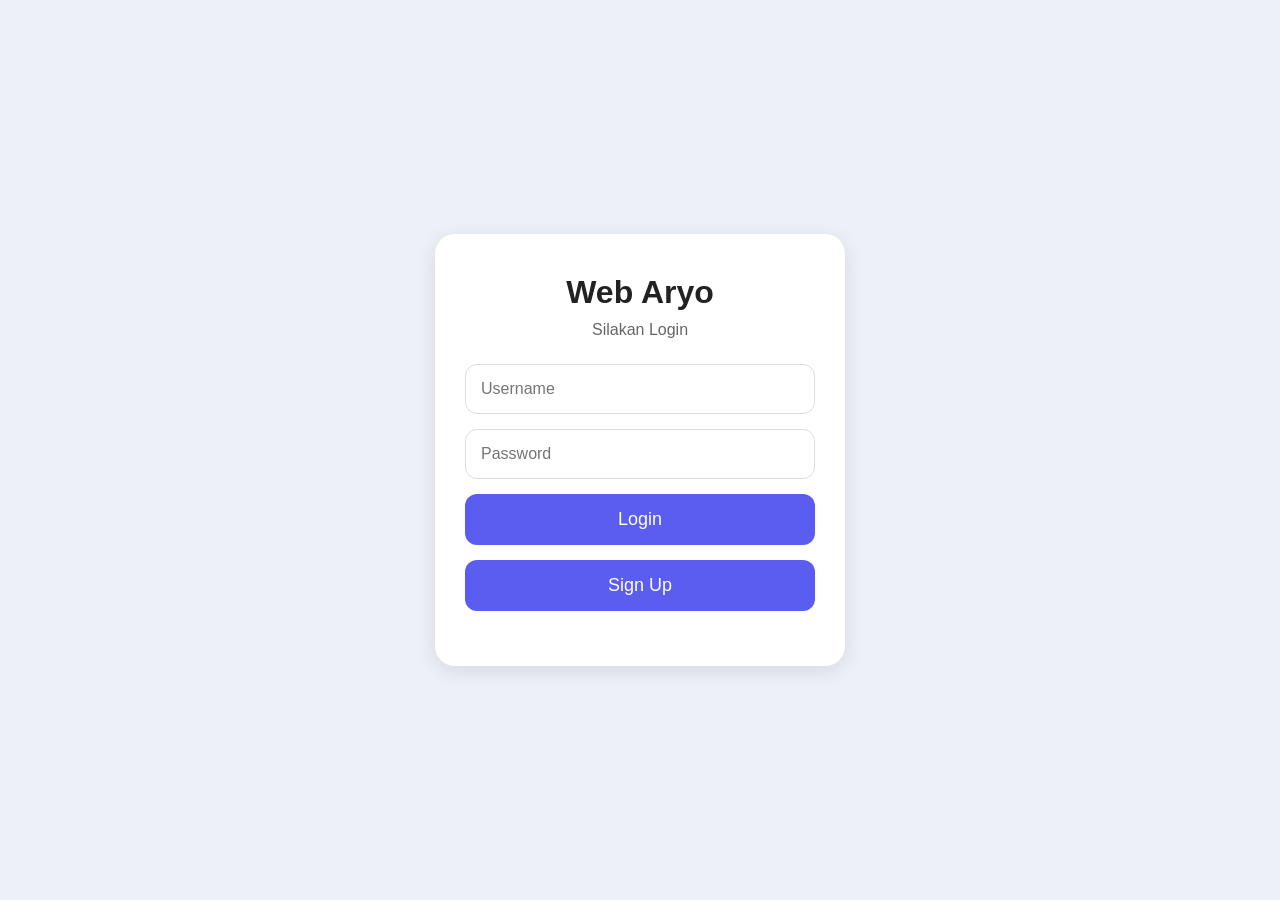
<file: login/index.html>
<!DOCTYPE html>
<html lang="id">
<head>
<meta charset="UTF-8">
<meta name="viewport" content="width=device-width, initial-scale=1.0">

<title>Login</title>

<link rel="stylesheet" href="style.css">
</head>
<body>

<div class="login-container">

    <div class="login-card">

        <h1>Web Aryo</h1>

        <p>Silakan Login</p>

        <form id="loginForm">

            <input
                type="text"
                id="username"
                placeholder="Username"
                required
            >

            <input
                type="password"
                id="password"
                placeholder="Password"
                required
            >

            <button type="submit">
                Login
            </button>

        </form>

        <button
            class="signup-btn"
            onclick="window.location.href='register.html'"
        >
            Sign Up
        </button>

    </div>

</div>

<script src="login.js"></script>

</body>
</html>
</file>
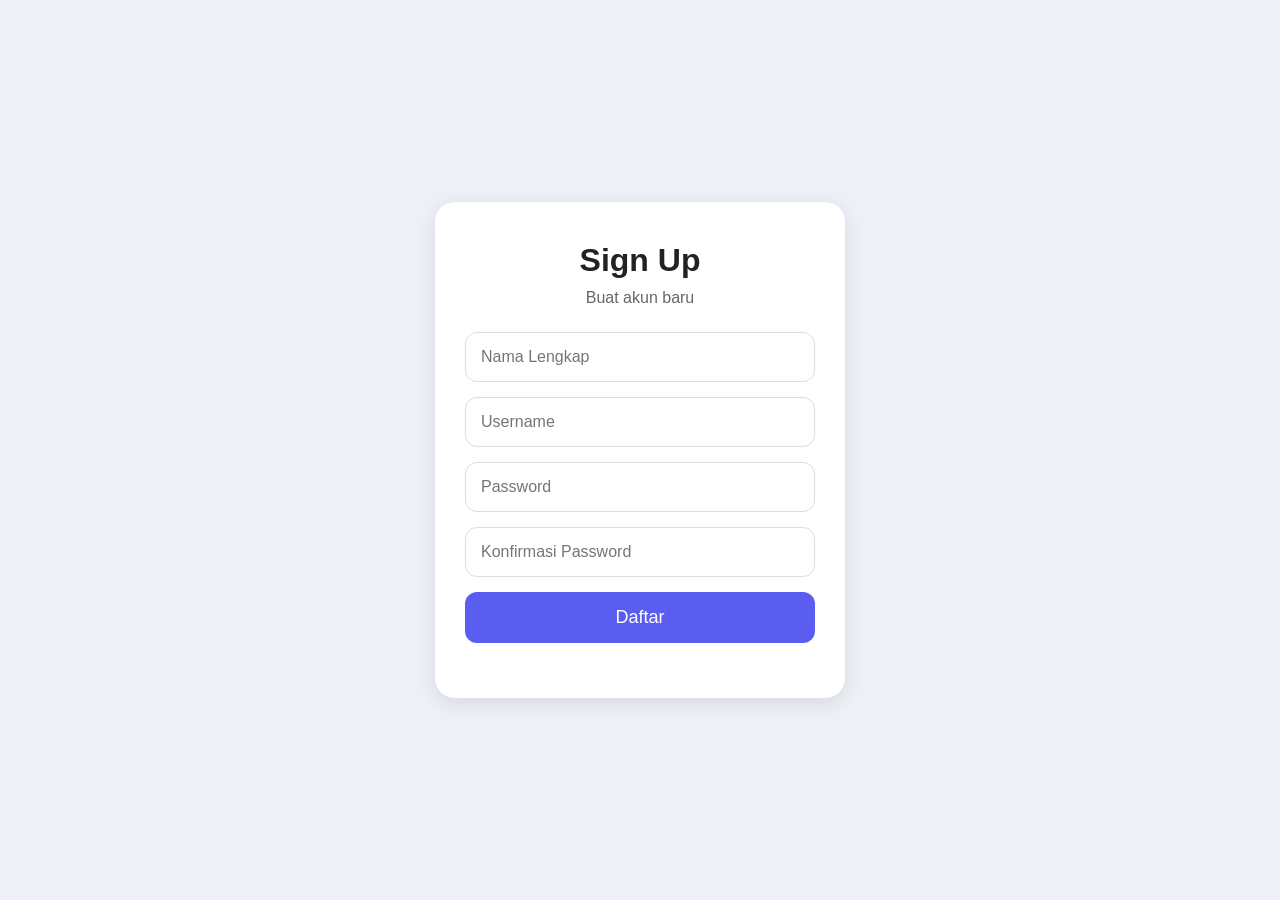
<file: login/register.html>
<!DOCTYPE html>
<html lang="id">
<head>
<meta charset="UTF-8">
<meta name="viewport" content="width=device-width, initial-scale=1.0">

<title>Register</title>

<link rel="stylesheet" href="style.css">
</head>
<body>

<div class="login-container">

    <div class="login-card">

        <h1>Sign Up</h1>

        <p>Buat akun baru</p>

        <form id="registerForm">

            <input
                type="text"
                id="fullname"
                placeholder="Nama Lengkap"
                required
            >

            <input
                type="text"
                id="username"
                placeholder="Username"
                required
            >

            <input
                type="password"
                id="password"
                placeholder="Password"
                required
            >

            <input
                type="password"
                id="confirmPassword"
                placeholder="Konfirmasi Password"
                required
            >

            <button type="submit">
                Daftar
            </button>

        </form>

    </div>

</div>

<script src="register.js"></script>

</body>
</html>
</file>
<file: login/style.css>
*{
    margin:0;
    padding:0;
    box-sizing:border-box;
}

body{

    font-family:Arial,sans-serif;

    background:#edf1f7;

    display:flex;

    justify-content:center;

    align-items:center;

    min-height:100vh;
}

.login-container{

    width:100%;
    max-width:450px;

    padding:20px;
}

.login-card{

    background:white;

    padding:40px 30px;

    border-radius:20px;

    box-shadow:
    0 5px 20px rgba(0,0,0,.1);

    text-align:center;
}

.login-card h1{

    margin-bottom:10px;

    color:#222;
}

.login-card p{

    color:#666;

    margin-bottom:25px;
}

.login-card input{

    width:100%;

    padding:15px;

    margin-bottom:15px;

    border:1px solid #ddd;

    border-radius:12px;

    font-size:16px;
}

.login-card button{

    width:100%;

    padding:15px;

    border:none;

    border-radius:12px;

    font-size:18px;

    color:white;

    background:#5a5df0;

    cursor:pointer;

    margin-bottom:15px;
}

.signup-btn{

    background:#5a5df0;
}
</file>
